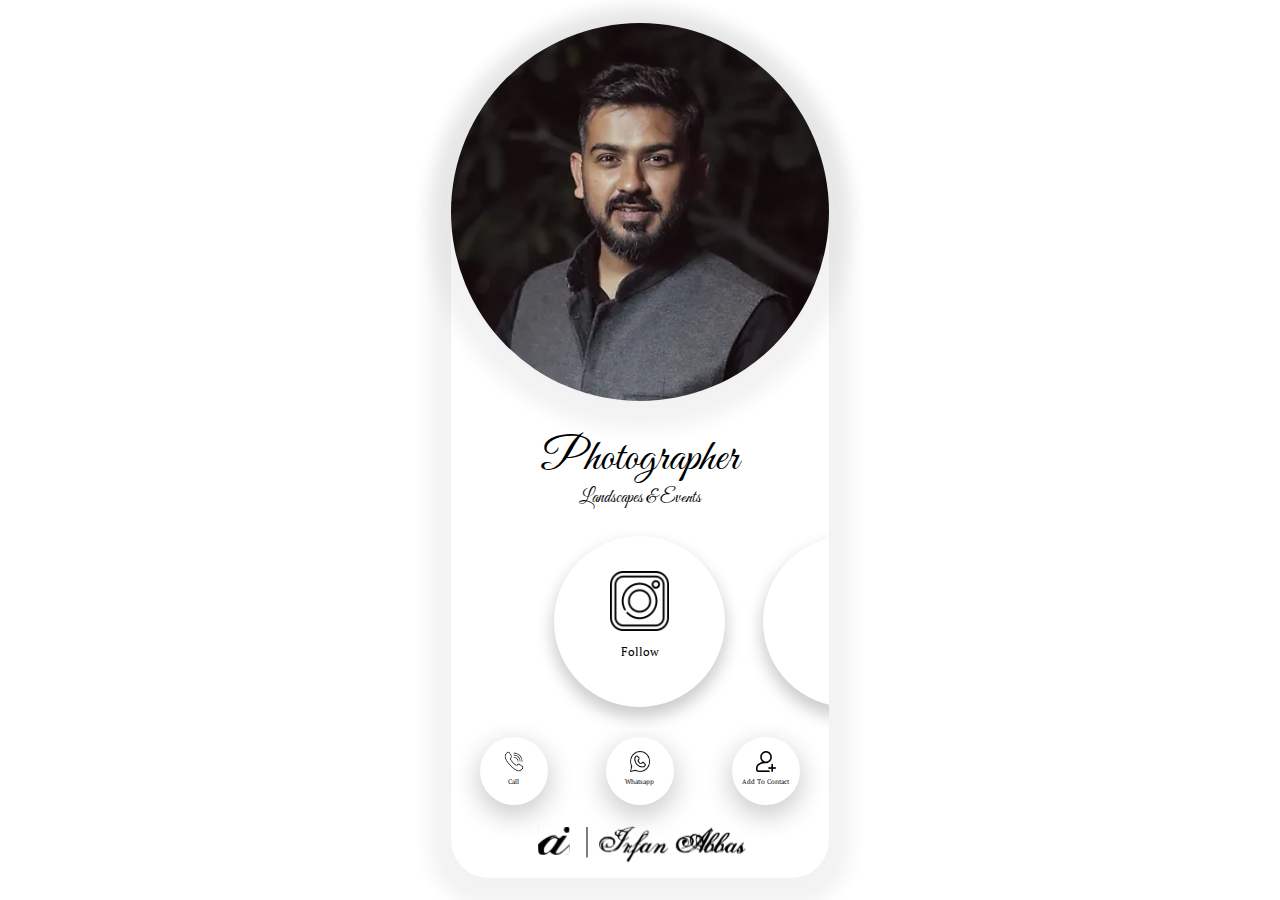
<file: infocard.html>
<!DOCTYPE html>
<html lang="en">
  <head>
    <meta charset="UTF-8">
    <meta name="viewport" content="width=device-width, initial-scale=1.0">
    <meta http-equiv="X-UA-Compatible" content="ie=edge">
    <title>Irfan Abbas | Photographer - Contect</title>
    <link rel="preconnect" href="https://fonts.googleapis.com">
    <link rel="preconnect" href="https://fonts.gstatic.com" crossorigin>
    <link href="https://fonts.googleapis.com/css2?family=Great+Vibes&family=PT+Serif&display=swap" rel="stylesheet">
    <link rel="stylesheet" href="./inforcard.css">
    <link rel="icon" href="./assets/irfan_abbas_icon.svg" type="image/x-icon">
  </head>
  <body>
    <main>
          <div class="card-container">
            <div class="card">
              <div class="profile-pic"></div>
              <div class="username">Photographer</div>
              <div class="profession">Landscapes & Events</div>
              <div class="scroll-actions">
                <button id="Instagram" onclick="FollowInstagram()" class="scroll-element">
                  <img src ="./assets/instagram.png"class="scroll-element-icon"></img>
                  <a class=scroll-element-name>Follow</a>
                </button>
                <button id="Facebook" onclick="LikeFacebook()" class="scroll-element">
                  <img src ="./assets/facebook.png"class="scroll-element-icon"></img>
                  <a class=scroll-element-name>Like</a>
                </button>
                <button id="Snapchat" onclick="AddSnapchat()" class="scroll-element">
                  <img src ="./assets/snapchat.png"class="scroll-element-icon"></img>
                  <a class=scroll-element-name>Add</a>
                </button>
                <button id="Website" onclick="VisitWebsite()" class="scroll-element">
                  <img src ="./assets/internet.png"class="scroll-element-icon"></img>
                  <a class=scroll-element-name>Visit</a>
                </button>
                <button id="Quote" onclick="GetQuote()" class="scroll-element">
                  <img src ="./assets/quote-request.png"class="scroll-element-icon"></img>
                  <a class=scroll-element-name>Quote</a>
                </button>
                <button id="FindMe" onclick="FindMe()" class="scroll-element">
                  <img src ="./assets/location.png"class="scroll-element-icon"></img>
                  <a class=scroll-element-name>Find Me</a>
                </button>
                <button id="Download" onclick="DownloadCard()" class="scroll-element">
                  <img src ="./assets/folder.png"class="scroll-element-icon"></img>
                  <a class=scroll-element-name>Download Card</a>
                </button>
              </div>
              <div class="horizontalButtons">
                <button id="CallMe" onclick="CallMe()" class= "smallButton">
                  <img src ="./assets/contacting.png" class="buttonIcon"></img>
                  <a class=buttonName>Call</a>
                </button>
                <button id="WhatsappMe" onclick="WhatsappMe()" class="smallButton">
                  <img src ="./assets/whatsapp.png" class="buttonIcon"></img>
                  <a class=buttonName>Whatsapp</a>
                </button>
                <button id="AddToContact" onclick="AddToContact()" class="smallButton">
                  <img src ="./assets/add-user.png" class="buttonIcon"></img>
                  <a class=buttonName>Add To Contact</a>
                </button>
              </div>
              <div class="footer-icon"></div>
            </div>
          </div>
    </main>
	<script src="index.js"></script>
  </body>
</html>
</file>
<file: inforcard.css>
* {
	box-sizing: border-box;
	margin: 0;
	padding: 0;
}
body {
    height: 100vh;
    width: 100vw;
    margin: 0;
    padding: 0;
}
.card-container{
    background-color: white;
    display: flex;
    flex-direction: column;
    align-items: center;
    justify-content: center;
    height: 100vh;
    width: 100vw;
}
.card{
    background-color: white;
    display: flex;
    flex-direction: column;
    flex-wrap: wrap;
    height: 95vh;
    width: 42vh;
    border-radius: 50vh 50vh 10vh 10vh;
    box-shadow: 0px 0.75vh 2vh 2.5vh rgba(0, 0, 0, 0.05);;
}
.profile-pic{
    background-color: whitesmoke;
    background-image: url('./assets/irfan_abbas.png');
    background-repeat: no-repeat;
    background-position: center center;
    background-size: cover;
    width: 100%;
    height: 44.25%;
    border-radius: 50%;    
    box-shadow: 0px 0.75vh 2vh 2.5vh rgba(0, 0, 0, 0.05);
}

.username{
    font-size: 5vh;
    font-family: 'Great Vibes', cursive;
    text-align: center;
    margin: 8% 0 0 0;
}

.profession{
    font-size: 2vh;
    font-family: 'Great Vibes', cursive;
    text-align: center;
    margin: 0 0 1.5% 0 ;
}

.scroll-actions{
    display: flex;
    flex-direction: row;
    align-items: center;
    width: 100%;
    height: 25%;
    scroll-snap-type: x mandatory;
    overflow-x: scroll;
}
.scroll-actions::-webkit-scrollbar{
    display: none;
}
.scroll-element:first-child{
    margin-left: 50%;
    margin-right: 5%;
}
.scroll-element:last-child{
    margin-left: 5%;
    margin-right: 25%;
}
.scroll-element{
    display: flex;
    flex-direction: column;
    align-items: center;
    justify-content: center;
    border-radius: 50%;
    height: 80%;
    aspect-ratio: 1;
    box-shadow: 0vw 1vh 1.25vw 0.2vh rgba(0, 0, 0, 0.2);
    background-color: white;
    font-family: 'PT Serif', serif;
    border: 0;
    scroll-snap-align: center;
    margin-left: 5%;
    margin-right: 5%;
}
.scroll-element:hover{
    display: flex;
    flex-direction: column;
    align-items: center;
    justify-content: center;
    border-radius: 50%;
    height: 80%;
    aspect-ratio: 1;
    box-shadow: 0vw 1vh 1.25vw 0.2vh rgba(0, 0, 0, 0.4);
    background-color: white;
    font-family: 'PT Serif', serif;
}
.scroll-element-icon{
    width: 35%;
    height: 35%;
    object-fit: contain;
}
.scroll-element-name{
    padding: 7.5%;
    font-size: 90%;
}

.horizontalButtons{
    
    display: flex;
    flex-direction: row;
    align-items: center;
    justify-content: space-around;
    width: 100%;
    height: 10%;
}
.smallButton{
    display: flex;
    flex-direction: column;
    align-items: center;
    justify-content: center;
    border-radius: 50%;
    height: 80%;
    aspect-ratio: 1;
    box-shadow: 0vw 1vh 2vw 0.25vh rgba(0, 0, 0, 0.2);
    background-color: white;
    font-family: 'PT Serif', serif;
    border: 0;
}
.smallButton:hover{
    display: flex;
    flex-direction: column;
    align-items: center;
    justify-content: center;
    border-radius: 50%;
    height: 80%;
    aspect-ratio: 1;
    box-shadow: 0vw 1vh 2vw 0.5vh rgba(0, 0, 0, 0.4);
    background-color: white;
    font-family: 'PT Serif', serif;
}
.buttonIcon{
    width: 30%;
    height: 30%;
    object-fit: contain;
}
.buttonName{
    padding: 7.5%;
    font-size: 50%;
}
.footer-icon{
    background-image: url('./assets/footer-icon.svg');
    background-repeat: no-repeat;
    background-position: center;
    background-size: contain;
    height: 5%;
    margin-top: 2%;
}
</file>
